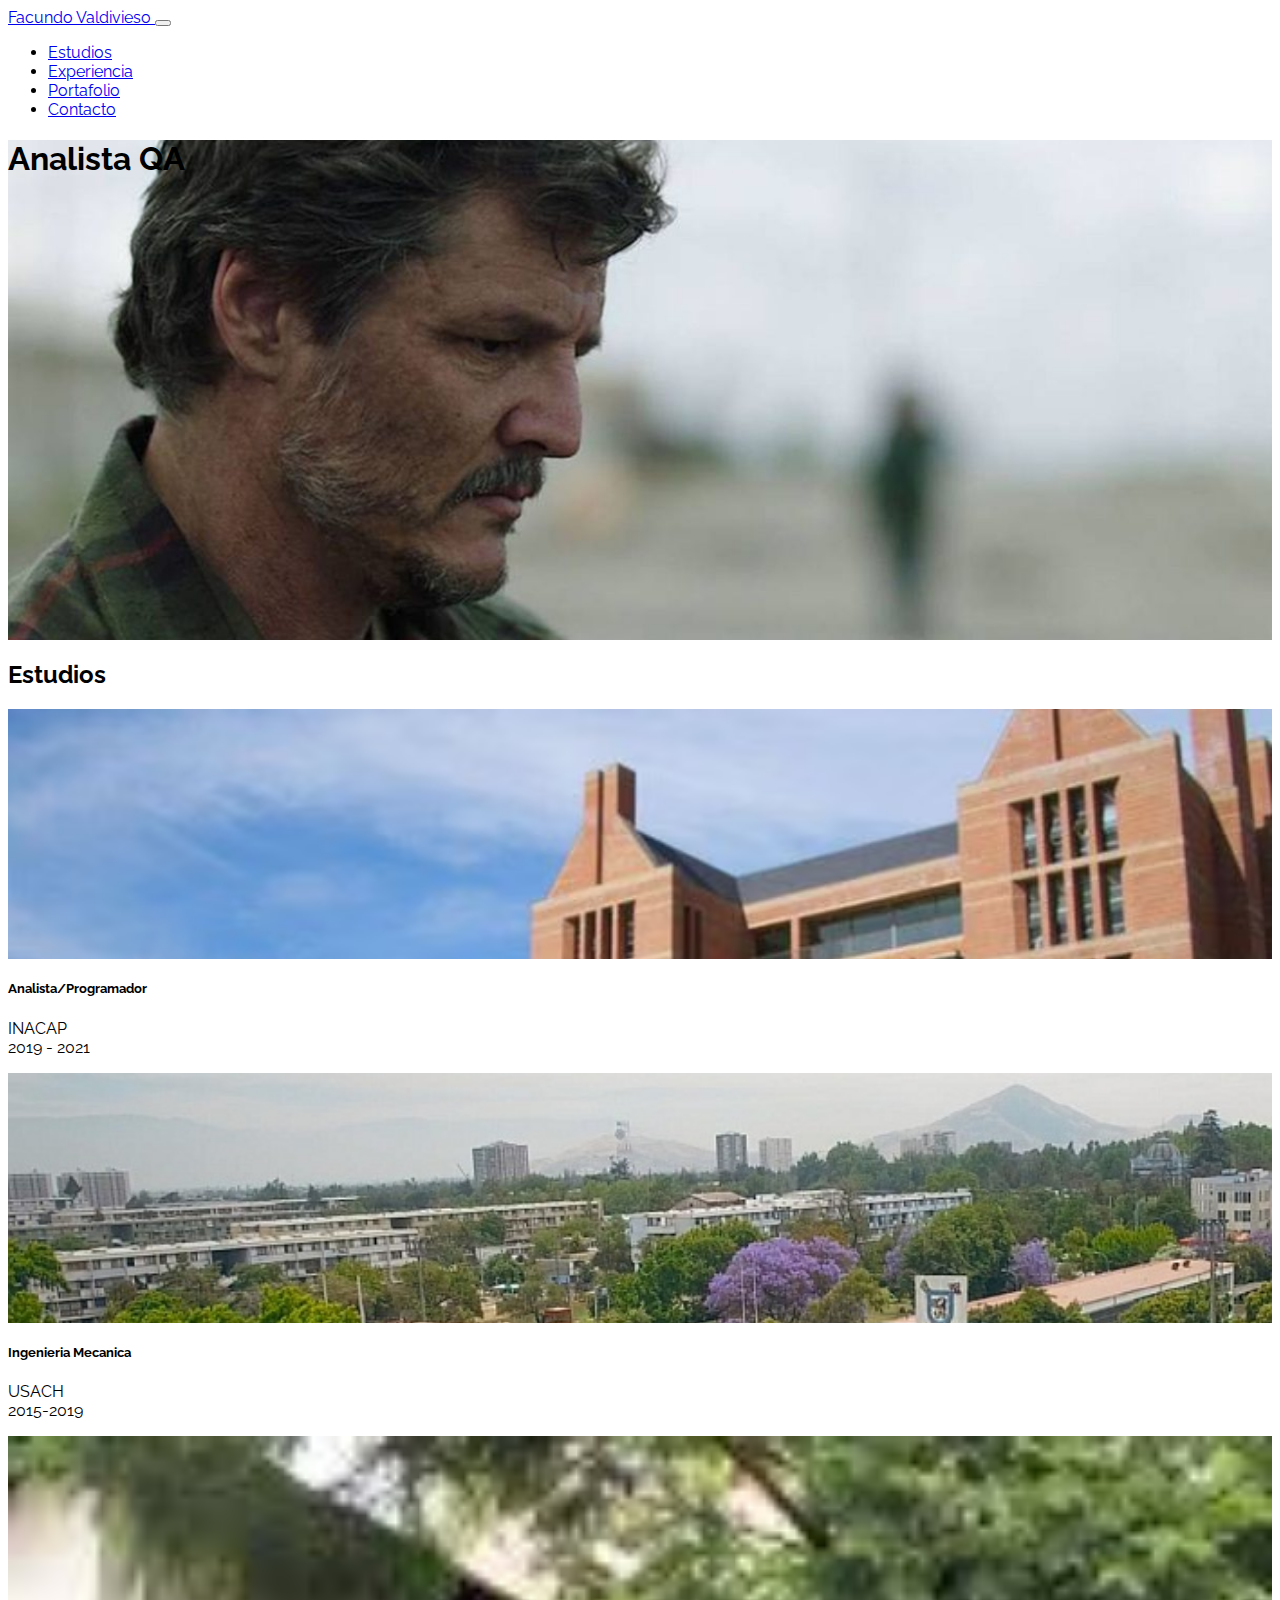
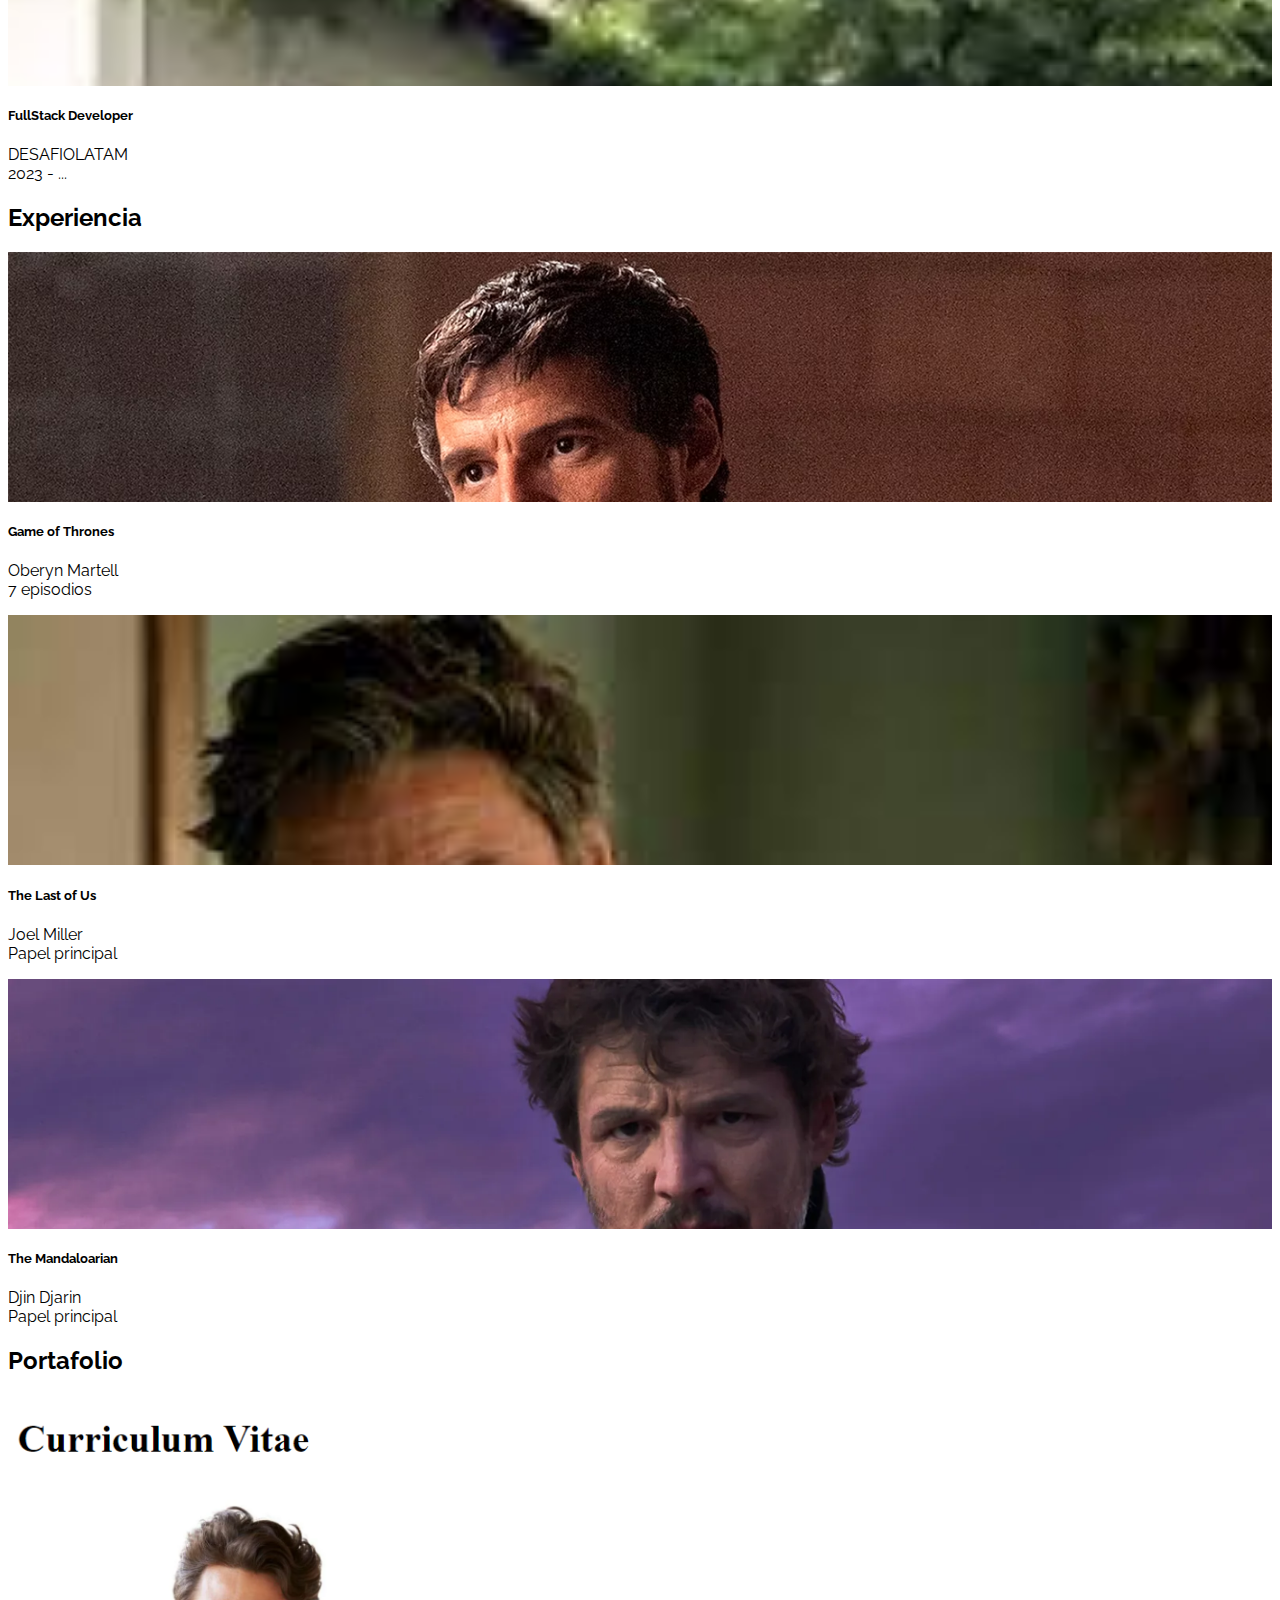
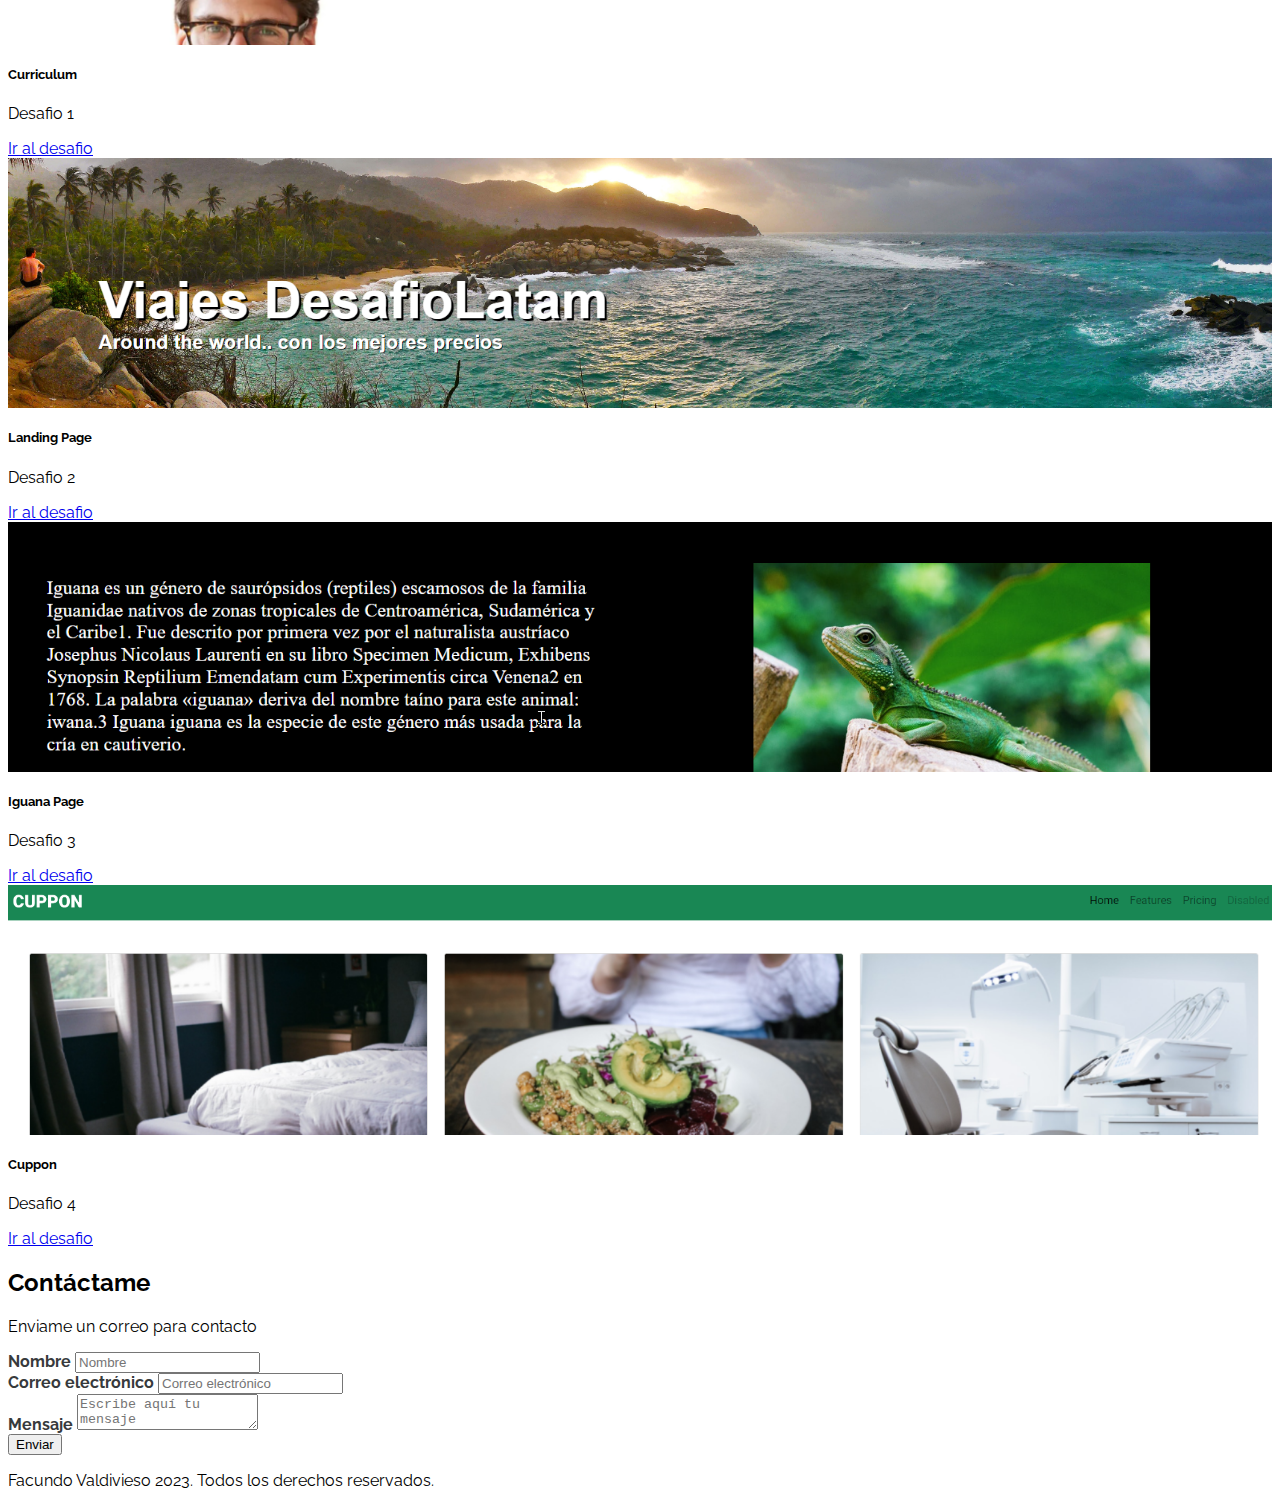
<file: index.html>
<!DOCTYPE html>
<html lang="en">

<head>
    <meta charset="UTF-8">
    <meta http-equiv="X-UA-Compatible" content="IE=edge">
    <meta name="viewport" content="width=device-width, initial-scale=1.0">
    <link rel="preconnect" href="https://fonts.googleapis.com">
    <link rel="preconnect" href="https://fonts.gstatic.com" crossorigin>
    <link href="https://fonts.googleapis.com/css2?family=Raleway:wght@400;700&display=swap" rel="stylesheet">
    <link href="https://cdn.jsdelivr.net/npm/bootstrap@5.3.0-alpha3/dist/css/bootstrap.min.css" rel="stylesheet" integrity="sha384-KK94CHFLLe+nY2dmCWGMq91rCGa5gtU4mk92HdvYe+M/SXH301p5ILy+dN9+nJOZ" crossorigin="anonymous">
    <script src="https://cdn.jsdelivr.net/npm/bootstrap@5.3.0-alpha3/dist/js/bootstrap.bundle.min.js" integrity="sha384-ENjdO4Dr2bkBIFxQpeoTz1HIcje39Wm4jDKdf19U8gI4ddQ3GYNS7NTKfAdVQSZe" crossorigin="anonymous"></script>
    <title>Facundo Valdivieso</title>
    <link rel="stylesheet" href="https://cdnjs.cloudflare.com/ajax/libs/font-awesome/5.9.0/css/all.min.css"
        integrity="sha512-q3eWabyZPc1XTCmF+8/LuE1ozpg5xxn7iO89yfSOd5/oKvyqLngoNGsx8jq92Y8eXJ/IRxQbEC+FGSYxtk2oiw=="
        crossorigin="anonymous" referrerpolicy="no-referrer" />
    <link rel="stylesheet" href="assets/css/estilos.css">
</head>

<body>
    <nav class="navbar navbar-expand-lg navbar-dark bg-dark fixed-top">
        <div class="container">
            <a class="navbar-brand" href="#">
               Facundo Valdivieso
            </a>
            <button class="navbar-toggler" data-bs-target="#navbarSupportedContent"
            type="button" data-bs-toggle="collapse"
                aria-controls="navbarSupportedContent" aria-expanded="false" aria-label="Toggle navigation">
                <span class="navbar-toggler-icon"></span>
            </button>
            <div class="collapse navbar-collapse" id="navbarSupportedContent">
                <ul class="navbar-nav ms-auto mb-2 mb-lg-0 fs-5">
                    <li class="nav-item">
                        <a class="nav-link" href="#Estudios">Estudios</a>
                    </li>
                    <li class="nav-item">
                        <a class="nav-link" href="#Mis-trabajos">Experiencia</a>
                    </li>
                    <li class="nav-item">
                        <a class="nav-link" href="#Portafolio">Portafolio</a>
                    </li>
                    <li class="nav-item">
                        <a class="nav-link" href="#Contacto">Contacto</a>
                    </li>

                </ul>

            </div>
        </div>
    </nav>

    <header id="Hero-Section" class="text-light text-end py-5 mt-7">
        <div class="container">
            <div class="ms-auto col-12 col-md-7 ">
                <h1 class="display-1 fw-bold my-5 py-5">
                    Analista QA
                </h1>
              
            </div>
        </div>
    </header>


    <section id="Estudios" class="container text-center mb-5 mt-5">
        <h2 class="display-4 fw-bold text-center mb-3">Estudios</h2>

        <div class="row">
            <div class="col-12 col-sm-4 py-2">
                <div class="card">
                    <div class="image-top" style="background-image: url(assets/img/Inacap.avif)">
                    </div>
                    <div class="card-body">
                        <h5 class="card-title fw-bold">Analista/Programador</h5>
                        <p class="card-text">
                            INACAP<br>2019 - 2021
                        </p>
                                
                    </div>
                </div>
            </div>
            <div class="col-12 col-sm-4 py-2">
                <div class="card">
                    <div class="image-top" style="background-image: url(assets/img/usach.jpg)"></div>
                    <div class="card-body">
                        <h5 class="card-title fw-bold">Ingenieria Mecanica</h5>
                        <p class="card-text">
                            USACH <br> 2015-2019
                        </p>
                        
                    </div>
                </div>
            </div>
            <div class="col-12 col-sm-4 py-2">
                <div class="card">
                    <div class="image-top" style="background-image: url(assets/img/desafio2.jpeg)"></div>
                    <div class="card-body">
                        <h5 class="card-title fw-bold">FullStack Developer</h5>
                        <p class="card-text">
                            DESAFIOLATAM <br> 2023 - ...
                        </p>
                        
                    </div>
                </div>
            </div>
        </div>

       
    </section>


    <section id="Mis-trabajos" class="p-5 bg-info">

        <h2 class="display-4 fw-bold text-center text-light mb-3">Experiencia</h2>

        <div class="row">
            <div class="col-12 col-sm-4 py-2">
                <div class="card">
                    <div class="image-top" style="background-image: url(assets/img/GOT.avif)"></div>
                    <div class="card-body">
                        <h5 class="card-title fw-bold">Game of Thrones</h5>
                        <p class="card-text">
                            Oberyn Martell<br>7 episodios
                        </p>
                        
                       
                    </div>
                </div>
            </div>
            <div class="col-12 col-sm-4 py-2">
                <div class="card">
                    <div class="image-top" style="background-image: url(assets/img/Joel.jpeg)"></div>
                    <div class="card-body">
                        <h5 class="card-title fw-bold">The Last of Us</h5>
                        <p class="card-text">
                            Joel Miller<br>Papel principal
                        </p>
                        
                    </div>
                </div>
            </div>
            <div class="col-12 col-sm-4 py-2">
                <div class="card">
                    <div class="image-top" style="background-image: url(assets/img/MANDO.webp)"></div>
                    <div class="card-body">
                        <h5 class="card-title fw-bold">The Mandaloarian</h5>
                        <p class="card-text">
                            Djin Djarin <br>Papel principal
                        </p>
                        
                    </div>
                </div>
            </div>
        </div>

    </section>
    <section id="Portafolio" class="p-5 bg-warning">

        <h2 class="display-4 fw-bold text-center text-light mb-3">Portafolio</h2>

        <div class="row">
            <div class="col-12 col-sm-4 py-2">
                <div class="card">
                    <div class="image-top" style="background-image: url(assets/img/Desafio_1.png)"></div>
                    <div class="card-body">
                        <h5 class="card-title fw-bold">Curriculum</h5>
                        <p class="card-text">
                            Desafio 1
                        </p>
                        </p>
                        <a class="btn btn-outline-info" href="Desafio_1/Curriculum.html" 
                        role="button">Ir al desafio</a>
                        
                    </div>
                </div>
            </div>
            <div class="col-12 col-sm-4 py-2">
                <div class="card">
                    <div class="image-top" style="background-image: url(assets/img/Desafio_2.png)"></div>
                    <div class="card-body">
                        <h5 class="card-title fw-bold">Landing Page</h5>
                        <p class="card-text">
                            Desafio 2
                        </p>
                        <a class="btn btn-outline-info" href="Desafio 2/Landing.html" 
                        role="button">Ir al desafio</a>
                    </div>
                </div>
            </div>
            <div class="col-12 col-sm-4 py-2">
                <div class="card">
                    <div class="image-top" style="background-image: url(assets/img/Desafio_3.png)"></div>
                    <div class="card-body">
                        <h5 class="card-title fw-bold">Iguana Page</h5>
                        <p class="card-text">
                            Desafio 3
                        </p>
                        <a class="btn btn-outline-info" href="Desafio 3/index.html" 
                        role="button">Ir al desafio</a>
                    </div>
                </div>
            </div>
            <div class="col-12 col-sm-4 py-2">
                <div class="card">
                    <div class="image-top" style="background-image: url(assets/img/Desafio_4.png)"></div>
                    <div class="card-body">
                        <h5 class="card-title fw-bold">Cuppon</h5>
                        <p class="card-text">
                            Desafio 4
                        </p>
                        <a class="btn btn-outline-info" href="Desafio 4/index.html" 
                        role="button">Ir al desafio</a>
                    </div>
                </div>
            </div>
        </div>

    </section>



    <section id="Contacto" class="container my-5">

        <h2 class="display-4 fw-bold text-center my-4">Contáctame</h2>

        <p class="text-center my-4 d-none d-md-block">Enviame un correo para contacto</p>

        <form>


            <div class="form-group mb-4">
                <label class="mb-2">Nombre</label>
                <input class="form-control" placeholder="Nombre">
            </div>

            <div class="form-group mb-4">
                <label class="mb-2">Correo electrónico</label>
                <input class="form-control" placeholder="Correo electrónico" />
            </div>


            <div class="form-group">
                <label class="mb-2">Mensaje</label>
                <textarea class="form-control" placeholder="Escribe aquí tu mensaje"></textarea>
            </div>

            <div class="my-3 text-end">
                <button class="btn btn-info text-light">Enviar</button>
            </div>



        </form>

    </section>



    <footer class="bg-dark text-center text-light p-4">
        <p class="mb-0">Facundo Valdivieso 2023. Todos los derechos reservados.</p>
    </footer>


    <script src="https://cdn.jsdelivr.net/npm/bootstrap@5.1.3/dist/js/bootstrap.bundle.min.js"
        integrity="sha384-ka7Sk0Gln4gmtz2MlQnikT1wXgYsOg+OMhuP+IlRH9sENBO0LRn5q+8nbTov4+1p"
        crossorigin="anonymous"></script>
</body>

</html>
</file>
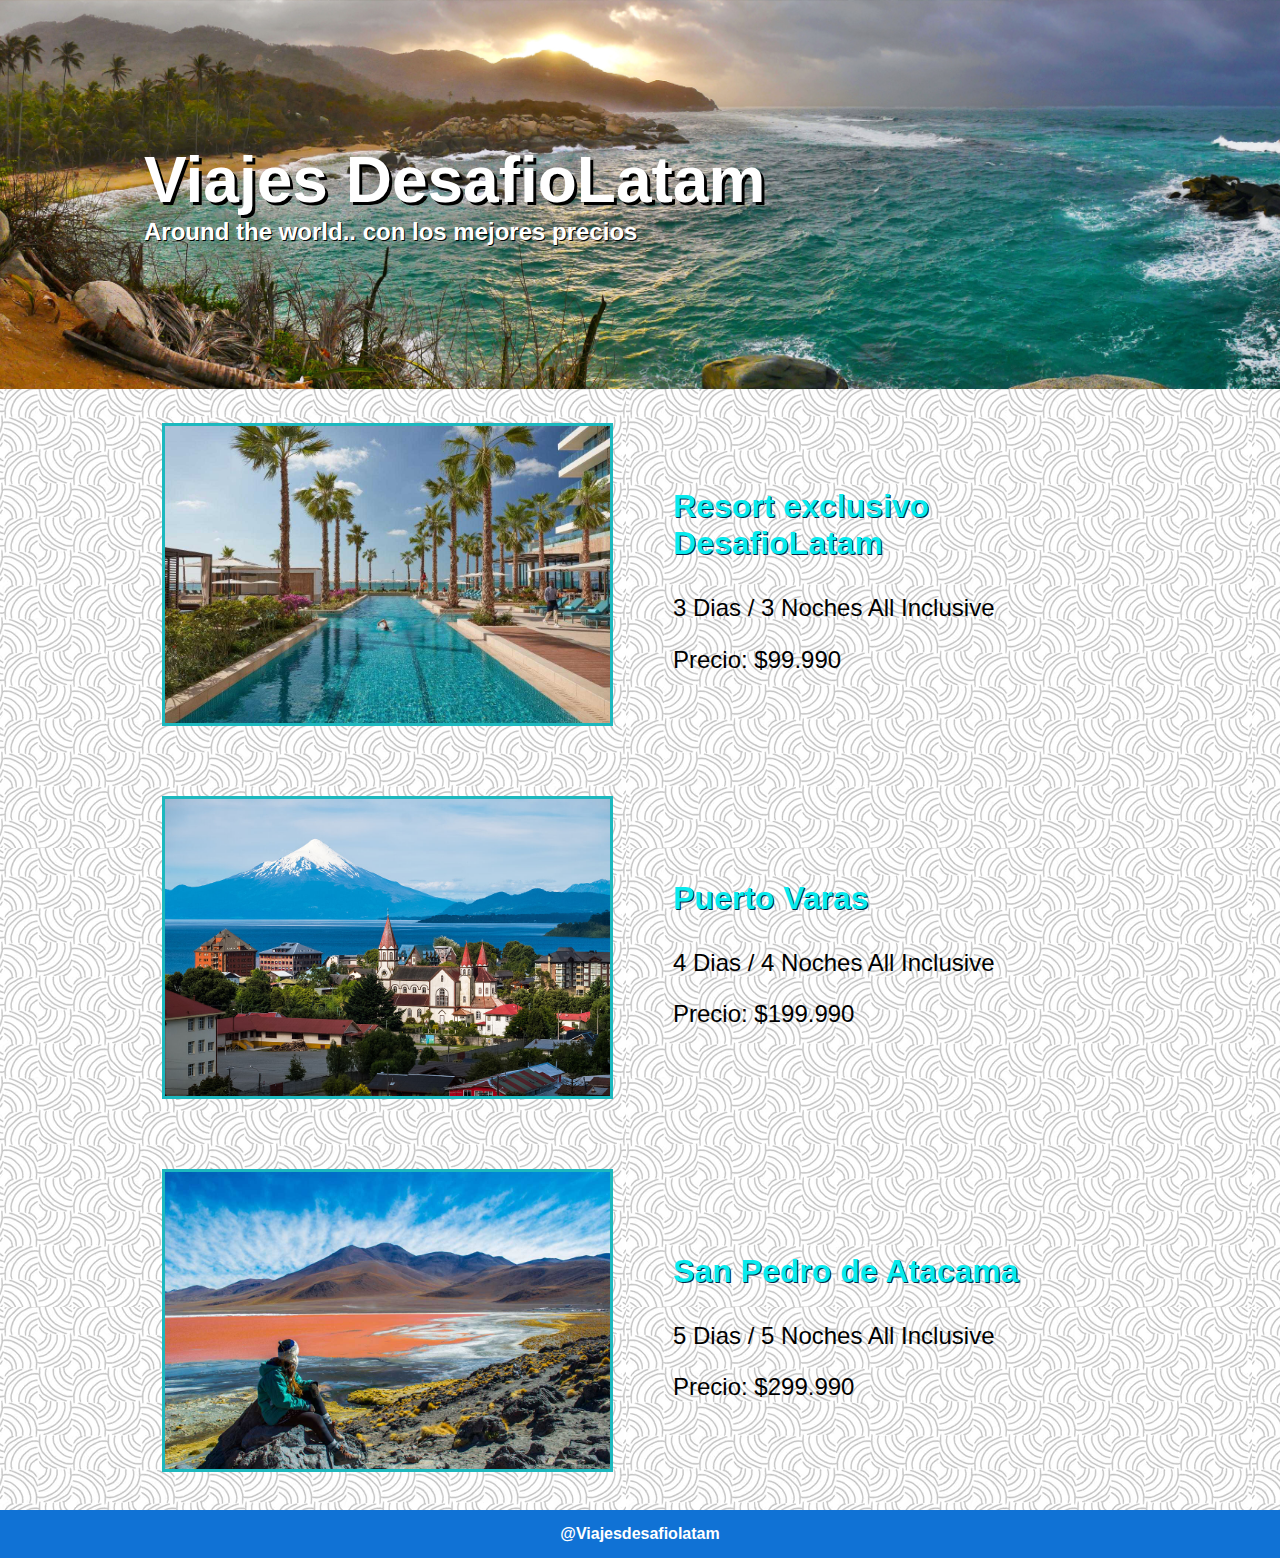
<file: Desafio 2/Landing.html>
<!DOCTYPE html>
<html lang="en">
  <head>
    <meta charset="UTF-8" />
    <meta http-equiv="X-UA-Compatible" content="IE=edge" />
    <meta name="viewport" content="width=device-width, initial-scale=1.0" />
    <title>Document</title>
    <link rel="stylesheet" href="assets/css/normalize.css" />
    <link rel="stylesheet" href="assets/css/style.css" />
  </head>
  <body>
    <div class="header">
      <h1 class="titulo">Viajes DesafioLatam</h1>
      <h3 class="subtitulo">Around the world.. con los mejores precios</h3>
    </div>
<div class="overproducts">

    
    <div class="products">
      <table>
        <tr>
          <td>
            <img src="assets/img/Viaje_1.jpg" alt="" />
          </td>
          <td>
            <p class="p_titulo">Resort exclusivo DesafioLatam</p>
            <p class="p_texto">3 Dias / 3 Noches All Inclusive</p>
            <p class="p_texto">Precio: $99.990</p>
          </td>
        </tr>
        <tr>
          <td>
            <img src="assets/img/Viaje_2.jpg" alt="" />
          </td>
          <td>
            <p class="p_titulo">Puerto Varas</p>
            <p class="p_texto">4 Dias / 4 Noches All Inclusive</p>
            <p class="p_texto">Precio: $199.990</p>
          </td>
        </tr>
        <tr>
          <td>
            <img src="assets/img/Viaje_3.jpg" alt="" />
          </td>
          <td>
            <p class="p_titulo">San Pedro de Atacama</p>
            <p class="p_texto">5 Dias / 5 Noches All Inclusive</p>
            <p class="p_texto">Precio: $299.990</p>
          </td>
        </tr>
      </table>
    </div>
</div>

    <footer>
      <div>@Viajesdesafiolatam</div>
    </footer>
  </body>
</html>
</file>
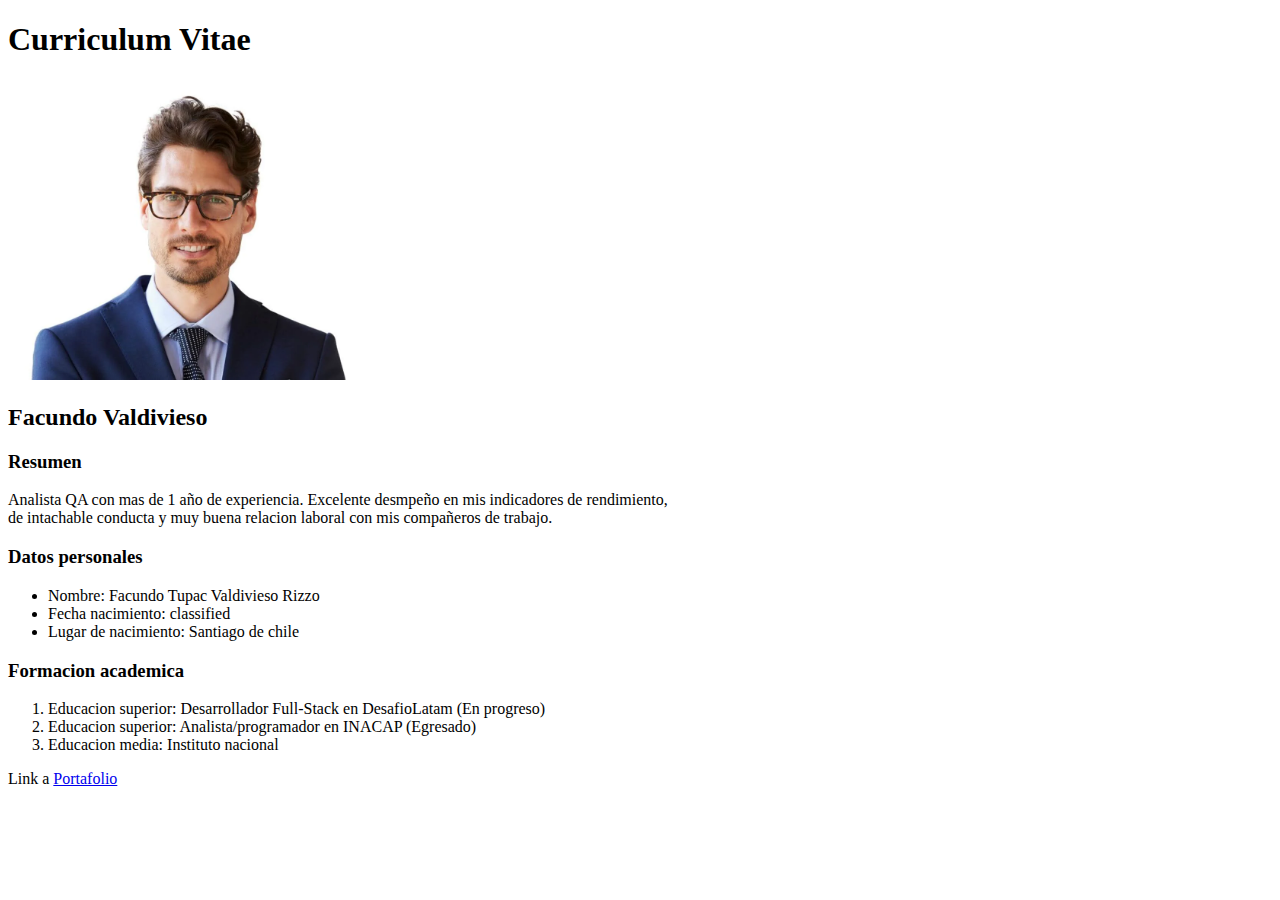
<file: Desafio_1/Curriculum.html>
<!DOCTYPE html>
<html lang="en">
<head>
    <meta charset="UTF-8">
    <meta http-equiv="X-UA-Compatible" content="IE=edge">
    <meta name="viewport" content="width=device-width, initial-scale=1.0">
    <title>Document</title>
</head>
<body>
    <h1>Curriculum Vitae</h1>
    <img src="assets/img/curriculum-foto.webp" alt="No se encuentra el archivo" height="300">
    <h2>Facundo Valdivieso</h2>
    <h3>Resumen</h3>
    <p>Analista QA con mas de 1 año de experiencia. Excelente desmpeño en mis indicadores de rendimiento, 
    <br> de intachable conducta y muy buena relacion laboral con mis compañeros de trabajo.  </p>
    <h3>Datos personales</h3>
    <ul>
        <li>Nombre: Facundo Tupac Valdivieso Rizzo</li>
        <li>Fecha nacimiento: classified</li>
        <li>Lugar de nacimiento: Santiago de chile</li>
    </ul> 
    <h3>Formacion academica</h3>
    <ol>
        <li>Educacion superior: Desarrollador Full-Stack en DesafioLatam (En progreso)</li>
        <li>Educacion superior: Analista/programador en INACAP (Egresado)</li>
        <li>Educacion media: Instituto nacional</li>
    </ol>
    Link a <a href="Portafolio.html">Portafolio</a>
</body>
</html>
</file>
<file: assets/css/estilos.css>
body {
  font-family: "Raleway", sans-serif;
}

/* Hero Section */

#Hero-Section {
  background-image: url("../img/bg-hero.jpg");
  background-repeat: no-repeat;
  background-size: cover;
  background-position: center;
  height: 500px;
}

/* Mis trabajos */

.image-top {
  height: 250px;
  background-repeat: no-repeat;
  background-size: cover;
  background-position: end;
}

/* Portafolio */
#Portafolio .image-top {
  height: 250px;
  background-repeat: no-repeat;
  background-size: cover;
  background-position: end;
}

/* Contacto */

#Contacto form label {
  font-weight: 700;
  color: #373a3c;
}

@media (max-width: 768px) {
  #Contacto form label {
    font-weight: 400;
  }

  .navbar-brand{
    width: 100px;
  }

}
</file>
<file: Desafio 2/assets/css/style.css>
body {

    font-family: sans-serif;
}



.header {
    
    padding: 9em;
    background-image: url(../img/banner.jpg);
    background-size: cover;
    background-position: center;

}

.titulo {

    margin: 0px;
    font-size: 4em;
    color: #fff;
    text-shadow: 3px 3px #000;
    
    
}

.subtitulo {

    margin: 0px;
    
    font-size: 1.5em;
    color: #fff;
    text-shadow: 1px 1px #000;
}

footer {
    height: 3em;
    line-height: 3em;
    background-color: #1072d5;
    color: white;
    text-align: center;
    font-weight: 700;
    
}
    

.products {
    
    width: 80%;
    margin: auto;
}
.products td {
    width: 50%;
    padding: 2em;
}
.products img {
    width: 100%;
    border: solid 3px #1cb8be;
}
    
.p_texto {

    
    font-size: 1.5em;
    font-weight: 400;
}

.overproducts {

    background-image:url(../img/repeat.avif);
}

.p_titulo {

    font-size: 2em;
    font-weight: 600;
    color: #07eaee;
    text-shadow: 1px 1px #032445;
}
</file>
